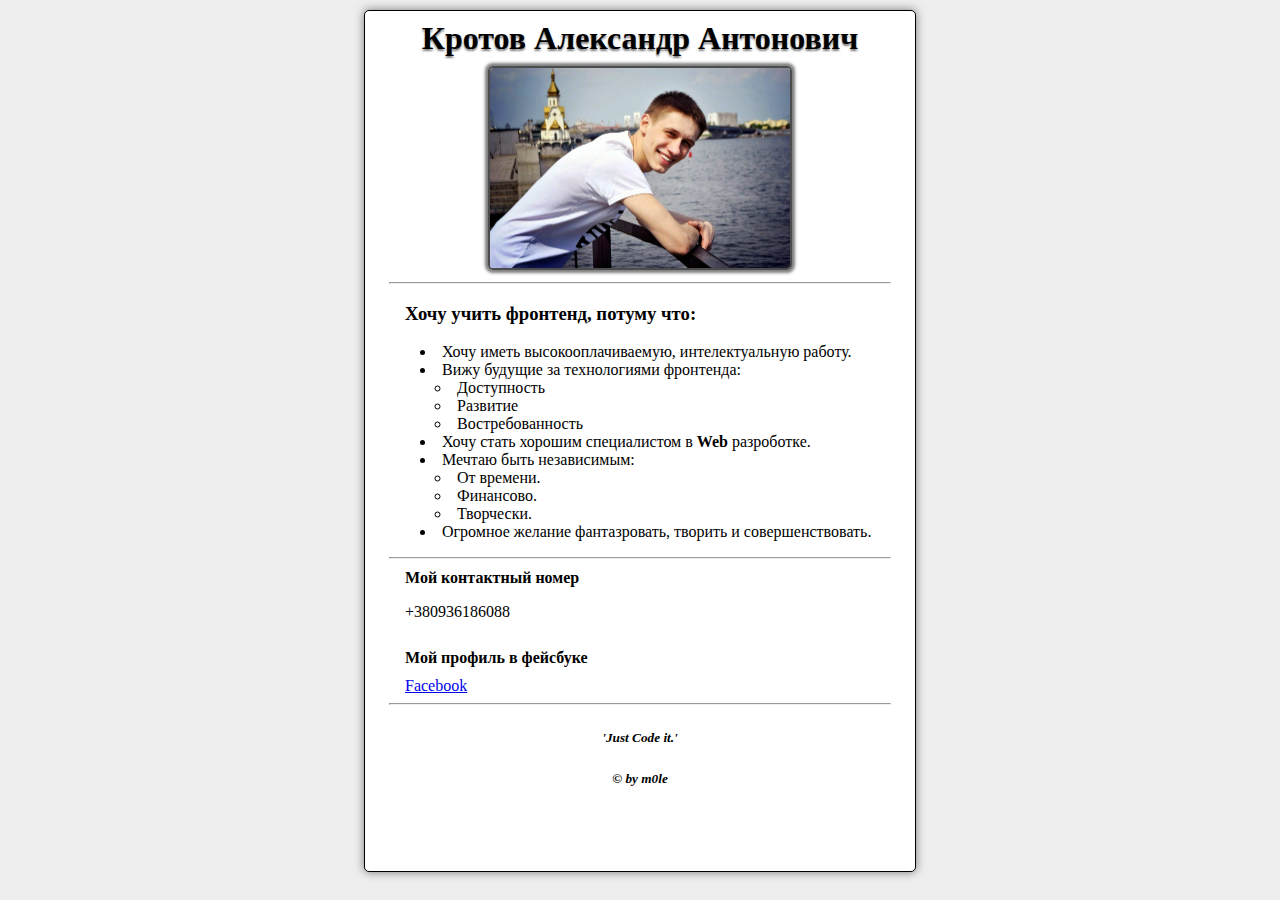
<file: markup/home/lesson1/index.html>
﻿<!DOCTYPE html>
<html lang="ru">
<head>
  <meta charset="UTF-8">
  <title>HomeTask</title>
  <link rel="stylesheet" href="css/Main.css">
  <link rel="shortcut icon" href="img/ico.ico" type="image/x-icon">
</head>
<body>
  <div class="content">
    <h1>Кротов Александр Антонович</h1>
    <img src="img/ava.jpg" alt="Фото">
    <hr>
    <div class="text">
      <h3>Хочу учить фронтенд, потуму что:</h3>
      <ul>
        <li>Хочу иметь высокооплачиваемую, интелектуальную работу.</li>
        <li>Вижу будущие за технологиями фронтенда:</li>
        <li class=li-inside>
          <ul class="inside">
            <li>Доступность</li>
            <li>Развитие</li>
            <li>Востребованность</li>
          </ul>
        </li>
        <li>Хочу стать хорошим специалистом в <b>Web</b> разроботке.</li>
        <li>Мечтаю быть независимым:</li>
        <li class=li-inside>
          <ul class="inside">
            <li>От времени.</li>
            <li>Финансово.</li>
            <li>Творчески.</li>
          </ul>
        </li>
        <li>Огромное желание фантазровать, творить и совершенствовать.</li>
      </ul>
    </div>
    <hr>
    <div class="text">
      <h4>Мой контактный номер</h4>
      <p>+380936186088</p>
      <div class="freeplace"></div>
      <h4>Мой профиль в фейсбуке</h4>
      <a href="https://www.facebook.com/profile.php?id=100003141360652">Facebook</a>
    </div>
    <hr>
    <h5>
      <i>'Just Code it.'</i>
    </h5>
    <h5>
      &copy;
      <i>by m0le</i>
    </h5>
  </div>
</body>
</html>
</file>
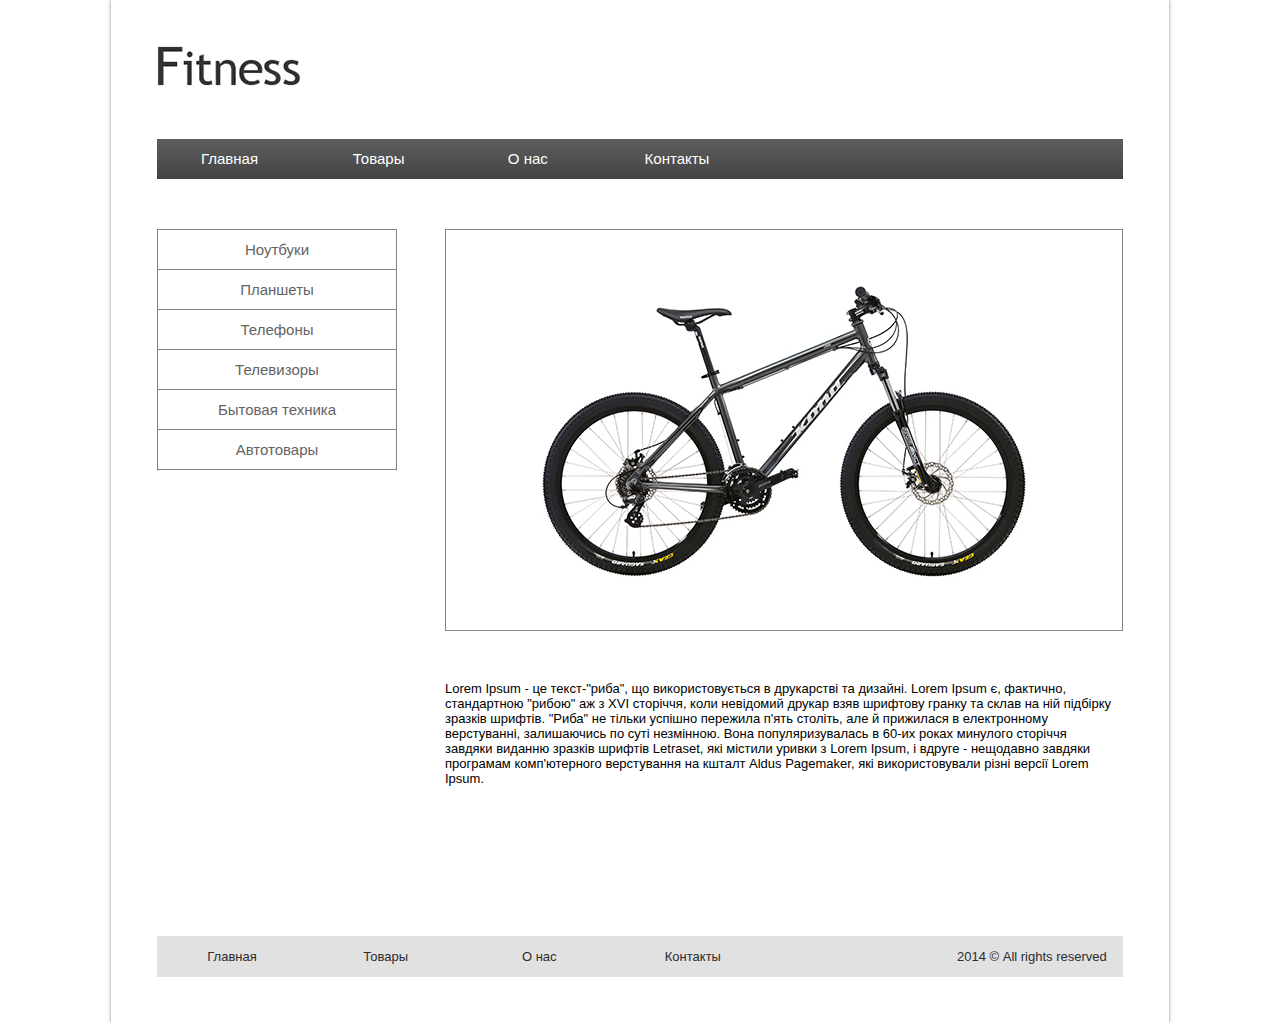
<file: markup/home/lesson3/index.html>
<!DOCTYPE html>
<html lang="ru">
<head>
  <meta charset="UTF-8">
  <title>Lesson3</title>
  <link rel="stylesheet" href="css/reset.css">
  <link rel="stylesheet" href="css/style.css">
  <link rel="shortcut icon" href="img/ico.ico" type="image/x-icon">
</head>
<body>
  <div class="wrap">
    <header>
      <div class="logo">
        <img src="img/logo.png" alt="l">
      </div>
      <div class="menu">
        <ul>
          <li>
            <a href="#">Главная</a>
          </li>
          <li>
            <a href="#">Товары</a>
          </li>
          <li>
            <a href="#">О нас</a>
          </li>
          <li>
            <a href="#">Контакты</a>
          </li>
        </ul>
      </div>
    </header>
    <main>
      <div class="left-menu">
        <ul>
          <li>
            <a href="#">Ноутбуки</a>
          </li>
          <li>
            <a href="#">Планшеты</a>
          </li>
          <li>
            <a href="#">Телефоны</a>
          </li>
          <li>
            <a href="#">Телевизоры</a>
          </li>
          <li>
            <a href="#">Бытовая техника</a>
          </li>
          <li>
            <a href="">Автотовары</a>
          </li>
        </ul>
      </div>
      <div class="content">
        <div class="img">
          <img src="img/bike.png" alt="bike">
        </div>
        <div class="text">
          <p>Lorem Ipsum - це текст-"риба", що використовується в друкарстві та дизайні. Lorem Ipsum є, фактично, стандартною "рибою" аж з XVI сторіччя, коли невідомий друкар взяв шрифтову гранку та склав на ній підбірку зразків шрифтів. "Риба" не тільки успішно пережила п'ять століть, але й прижилася в електронному верстуванні, залишаючись по суті незмінною. Вона популяризувалась в 60-их роках минулого сторіччя завдяки виданню зразків шрифтів Letraset, які містили уривки з Lorem Ipsum, і вдруге - нещодавно завдяки програмам комп'ютерного верстування на кшталт Aldus Pagemaker, які використовували різні версії Lorem Ipsum.</p>
        </div>
      </div>
      <div class="clear-both">
      </div>
    </main>
    <footer>
      <ul>
        <li>
          <a href="#">Главная</a>
        </li>
        <li>
          <a href="#">Товары</a>
        </li>
        <li>
          <a href="#">О нас</a>
        </li>
        <li>
          <a href="#">Контакты</a>
        </li>
      </ul>
      <div class="some-text">
        <p>2014</p>
        &copy;
        <p>All rights reserved</p>
      </div>
    </footer>
  </div>
</body>
</html>
</file>
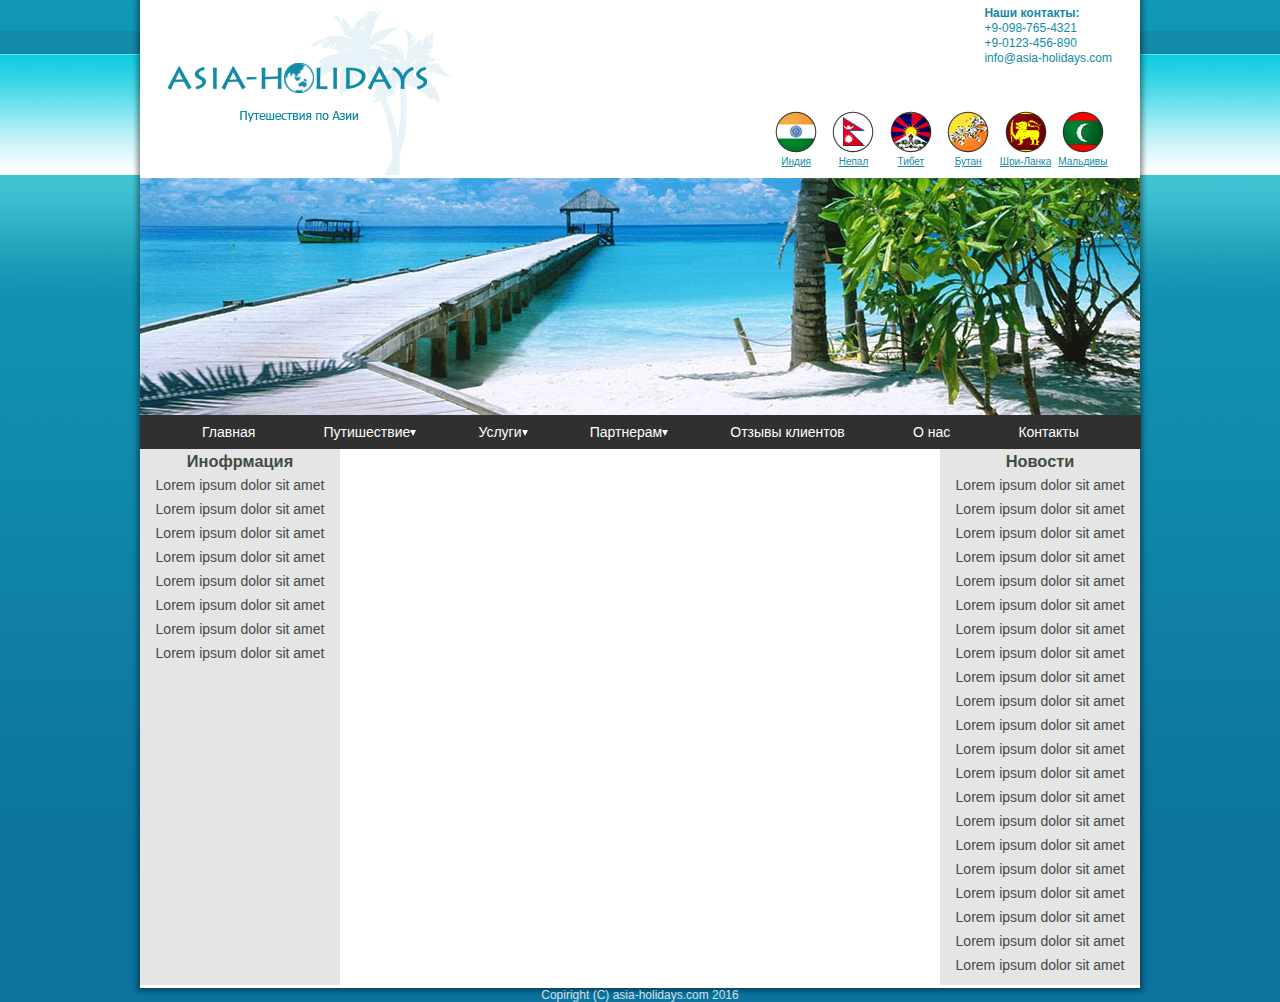
<file: markup/home/lesson4/index.html>
<!DOCTYPE html>
<html lang="ru-RU">
<head>
  <meta charset="UTF-8">
  <title>Lesson4</title>
  <link rel="stylesheet" href="css/reset.css">
  <link rel="stylesheet" href="css/style.css">
  <link rel="shortcut icon" href="img/ico.ico" type="image/x-icon">
</head>
<body>
  <div class="wrap">
    <header class="clearfix">
      <div class="logo">
          <img src="img/logo.png" alt="Logo">
      </div>
      <div class="contact">
        <ul>
          <li>
            <p><b>Наши контакты:</b><p>
          </li>
          <li>
            <p>+9-098-765-4321</p>
          </li>
          <li>
            <p>+9-0123-456-890</p>
          </li>
          <li>
            <p>info@asia-holidays.com</p>
          </li>
        </ul>
      </div>
      <div class="icon-bar">
        <ul>
          <li>
            <a href="#">
              <img src="img/india.png" alt="India">
              <p>Индия</p>
            </a>
          </li>
          <li>
            <a href="#">
              <img src="img/nepal.png" alt="nepal">
              <p>Непал</p>
            </a>
          </li>
          <li>
            <a href="#">
              <img src="img/tibet.png" alt=tibet"">
              <p>Тибет</p>
            </a>
          </li>
          <li>
            <a href="#">
              <img src="img/bhutan.png" alt=bhutan"">
              <p>Бутан</p>
            </a>
          </li>
          <li>
            <a href="#">
              <img src="img/sri-lanka.png" alt="sri-lanka">
              <p>Шри-Ланка</p>
            </a>
          </li>
          <li>
            <a href="#">
              <img src="img/maldivies.png" alt="maldivies">
              <p>Мальдивы</p>
            </a>
          </li>
        </ul>
      </div>
      <div class="clearfix">
      </div>
    </header>
    <div class="photo">
      <img src="img/photo.jpg" alt="photo">
    </div>
    <div class="content clearfix">
      <div class="menu">
        <div class="block block-row">
          <a class="menu-link" href="#">
            Главная
          </a>
        </div>
        <div class="block block-row triangle triangle-trips">
          <a class="menu-link" href="#">
            Путишествие
          </a>
          <div class="submenu submenu-trips">
            <div class="block block-column">
              <a class="menu-link" href="#">
              Путишествие 1
            </a>
            </div>
            <div class="block block-column">
              <a class="menu-link" href="#">
                Путишествие 2
              </a>
            </div>
            <div class="block block-column">
              <a class="menu-link" href="#">
                Путишествие 3
              </a>
            </div>
            <div class="block block-column">
              <a class="menu-link" href="#">
                Путишествие 4
              </a>
            </div>
            <div class="block block-column">
              <a class="menu-link" href="#">
                Путишествие 5
              </a>
            </div>
          </div>
        </div>
        <div class="block block-row triangle triangle-services">
          <a class="menu-link" href="#">
            Услуги
          </a>
          <div class="submenu submenu-services">
            <div class="block block-column">
              <a class="menu-link" href="#">
                Услуги 1
              </a>
            </div>
            <div class="block block-column">
              <a class="menu-link" href="#">
                Услуги 2
              </a>
            </div>
            <div class="block block-column">
              <a class="menu-link" href="#">
                Услуги 3
              </a>
            </div>
            <div class="block block-column">
              <a class="menu-link" href="#">
                Услуги 4
              </a>
            </div>
            <div class="block block-column">
              <a class="menu-link" href="#">
                Услуги 5
              </a>
            </div>
          </div>
        </div>
        <div class="block block-row triangle triangle-partners">
          <a class="menu-link" href="#">
            Партнерам
          </a>
            <div class="submenu submenu-partners">
              <div class="block block-column">
                <a class="menu-link" href="#">
                  Партнерам 1
                </a>
              </div>
              <div class="block block-column">
                <a class="menu-link" href="#">
                  Партнерам 2
                </a>
              </div>
              <div class="block block-column">
                <a class="menu-link" href="#">
                  Партнерам 3
                </a>
              </div>
              <div class="block block-column">
                <a class="menu-link" href="#">
                  Партнерам 4
                </a>
              </div>
              <div class="block block-column">
                <a class="menu-link" href="#">Партнерам 5
                </a>
              </div>
            </div>
        </div>
        <div class="block block-row">
          <a class="menu-link" href="#">
            Отзывы клиентов
          </a>
        </div>
        <div class="block block-row">
          <a class="menu-link" href="#">
            О нас
          </a>
        </div>
        <div class="block block-row">
          <a class="menu-link" href="#">
            Контакты
          </a>
        </div>
      </div>
      <div class="content-aside content-aside-left">
        <h3>Инофрмация</h3>
        <p>
          Lorem ipsum dolor sit amet
          Lorem ipsum dolor sit amet
          Lorem ipsum dolor sit amet
          Lorem ipsum dolor sit amet
          Lorem ipsum dolor sit amet
          Lorem ipsum dolor sit amet
          Lorem ipsum dolor sit amet
          Lorem ipsum dolor sit amet
        </p>
      </div>
      <div class="content-aside content-aside-right">
        <h3>Новости</h3>
        <p>
          Lorem ipsum dolor sit amet
          Lorem ipsum dolor sit amet
          Lorem ipsum dolor sit amet
          Lorem ipsum dolor sit amet
          Lorem ipsum dolor sit amet
          Lorem ipsum dolor sit amet
          Lorem ipsum dolor sit amet
          Lorem ipsum dolor sit amet
          Lorem ipsum dolor sit amet
          Lorem ipsum dolor sit amet
          Lorem ipsum dolor sit amet
          Lorem ipsum dolor sit amet
          Lorem ipsum dolor sit amet
          Lorem ipsum dolor sit amet
          Lorem ipsum dolor sit amet
          Lorem ipsum dolor sit amet
          Lorem ipsum dolor sit amet
          Lorem ipsum dolor sit amet
          Lorem ipsum dolor sit amet
          Lorem ipsum dolor sit amet
          Lorem ipsum dolor sit amet
        </p>
      </div>
    </div>
  </div>
    <footer>
      <p>Copiright (C) asia-holidays.com 2016</p>
    </footer>
</body>
</html>
</file>
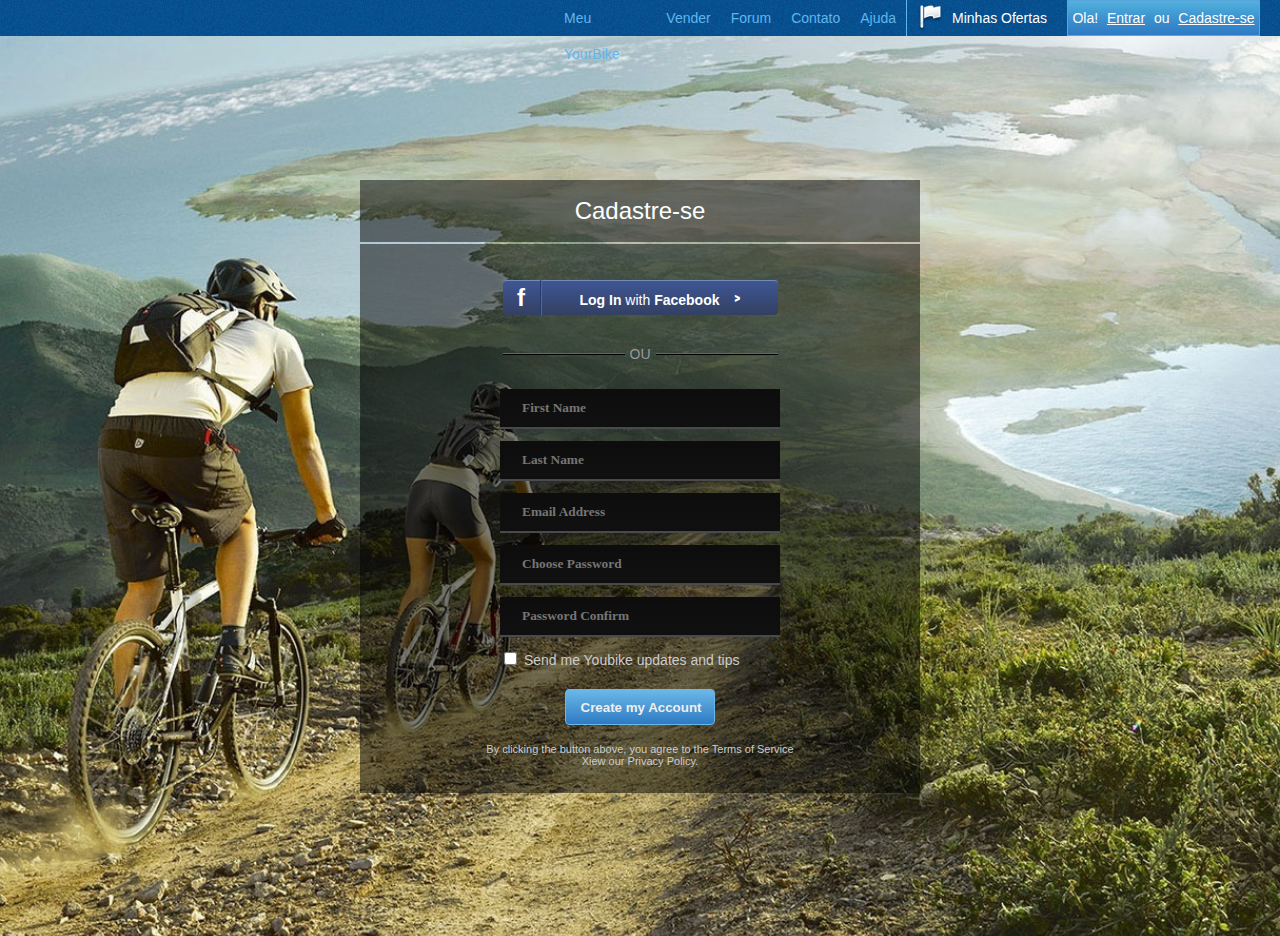
<file: markup/home/lesson5/index.html>
<!DOCTYPE html>
<html lang="ru">
<head>
  <meta charset="UTF-8">
  <title>Lesson5</title>
  <link rel="stylesheet" href="css/reset.css">
  <link rel="stylesheet" href="css/style.css">
  <link rel="shortcut icon" href="img/ico.ico" type="image/x-icon">
  <link href='https://fonts.googleapis.com/css?family=Oswald:700' rel='stylesheet' type='text/css'>
</head>
<body>
  <header class="header">
    <div class="main-menu">
      <div class="block"><a href="#">Meu YourBike</a></div>
      <div class="block"><a href="#">Vender</a></div>
      <div class="block"><a href="#">Forum</a></div>
      <div class="block"><a href="#">Contato</a></div>
      <div class="block"><a href="#">Ajuda</a></div>
    </div>
    <div class="oferset">
      <img src="img/flag.png" alt="flag">
      <a href="#">Minhas Ofertas</a>
    </div>
    <div class="login-menu">
      <p>Ola!</p>
      <a href="#">Entrar</a>
      <p>ou</p>
      <a href="#">Cadastre-se</a>
    </div>
  </header>
  <div class="wrapper">
      <div class="sub-header">
        <p>Cadastre-se</p>
      </div>
      <div class="cadastre-form">
      <div class="fb">
        <div class="fb-block fb-logo">
          <a href="#"><p>f</p></a>
        </div>
        <div class="fb-block fb-text">
          <a href="#"><b>Log In </b>with<b> Facebook</b>&emsp;<p class="arrow">></p>
          </a>
        </div>
      </div>
      <div class="ou">
        <div class="ou-line"></div>
        <p>OU</p>
        <div class="ou-line"></div>
      </div>
      <div class="form">
        <form action="">
          <input type="text" class="input" name="First Name" placeholder="First Name">
          <input type="text" class="input" name="Last Name" placeholder="Last Name">
          <input type="text" class="input" name="Email Address" placeholder="Email Address">
          <input type="password" class="input" name="Choose Password" placeholder="Choose Password">
          <input type="password" class="input" name="Confirm Password" placeholder="Password Confirm">
          <div class="checkbox">
            <input type="checkbox" name="Term" id="Term">
            <label for="Term">Send me Youbike updates and tips</label>
          </div>
            <button type="button" name="Create my Account"><a href="#">Create my Account</a></button>
        </form>
      </div>
      <div class="sub-footer">
        <p>By clicking the button above, you agree to the Terms of Service
        </p>
        <p>
          Xiew our Privacy Policy.
        </p>
      </div>
    </div>
  </div>
</body>
</html>
</file>
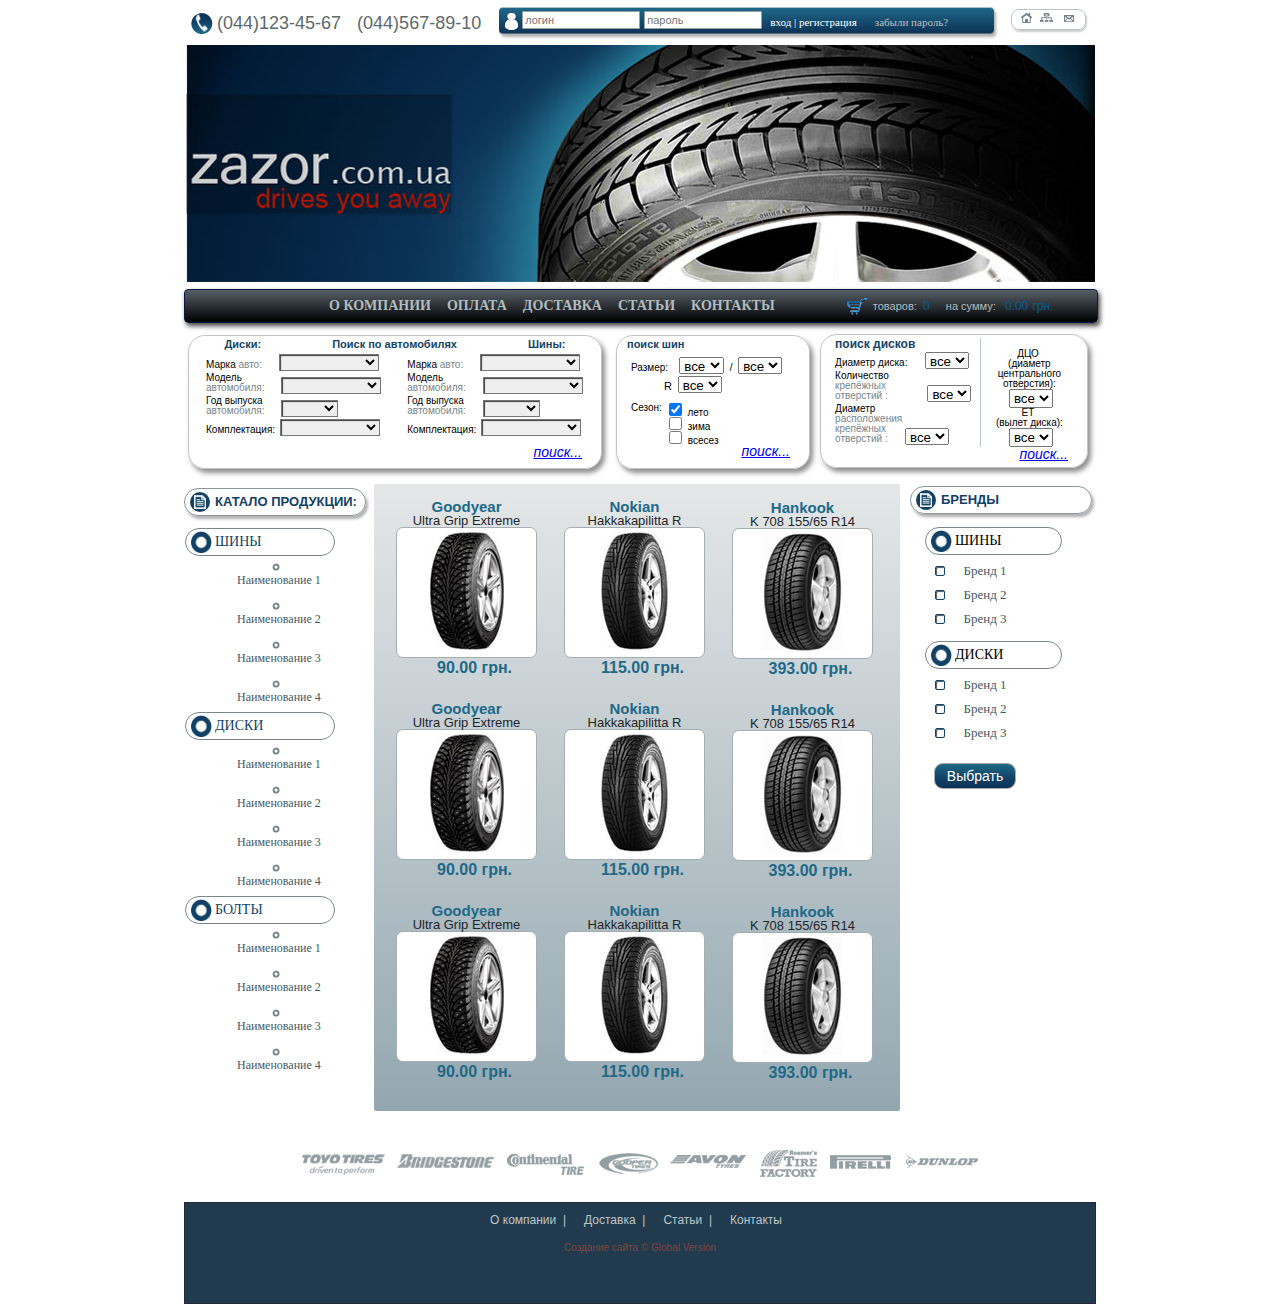
<file: markup/home/lesson6/index.html>
<!DOCTYPE html>
<html lang="ru">
<head>
  <meta charset="UTF-8">
  <title>Lesson6</title>
  <link rel="stylesheet" href="css/reset.css">
  <link rel="stylesheet" href="css/style.css">
  <link rel="shortcut icon" href="img/ico.ico" type="image/x-icon">
  <link href='https://fonts.googleapis.com/css?family=Oswald:700' rel='stylesheet' type='text/css'>
</head>
<body>
  <div class="wrapper">
    <header>
      <address class="phone">
        <img src="img/phone.png" alt="phone">
        <span class="phone1">(044)123-45-67</span>
        <span class="phone2">(044)567-89-10</span>
      </address>
      <div class="login">
        <form action="#" >
          <img src="img/avtoriz.png" alt="login">
          <input type="text" placeholder="логин" class="input">
          <input type="password" placeholder="пароль" class="input">
          <div class="log-reg">
            <a href="#">вход</a>
            <span style="color: #fff">|</span>
            <a href="#">регистрация</a>
          </div>
          <div class="forget">
            <a href="#">забыли пароль?</a>
          </div>
        </form>
      </div>
      <div class="sub-nav">
        <a href="#" class="home"><img src="img/home.png" alt="home"></img></a>
        <a href="#" class="site-map"><img src="img/site-map.png" alt="site-map"></img></a>
        <a href="#" class="mail"><img src="img/mail.png" alt="mail"></img></a>
      </div>
    </header>
    <div class="main-img">
      <img src="img/zazor.jpg" alt="main-img">
    </div>
    <nav>
      <div class="nav">
        <div class="menu">
          <ul>
            <li>
              <a href="#" class="o-companii">О КОМПАНИИ</a>
            </li>
            <li>
              <a href="#" class="oplata">ОПЛАТА</a>
            </li>
            <li>
              <a href="#" class="dostavka">ДОСТАВКА</a>
            </li>
            <li>
              <a href="#" class="statii">СТАТЬИ</a>
            </li>
            <li>
              <a href="#" class="contacti">КОНТАКТЫ</a>
            </li>
          </ul>
        </div>
        <div class="shoping-cart">
          <img src="img/cart.png" alt="cart">
          <span>&nbsp;&nbsp;товаров:&nbsp;&nbsp;</span>
          <span class="number" id="goods">0</span>
          <span>&nbsp;&nbsp;&nbsp;&nbsp;на сумму:&nbsp;&nbsp;&nbsp;</span>
          <span class="number" id="sum">0.00</span>
          <span class="number" >грн.</span>
        </div>
      </div>
      <div class="filter">
        <div class="filter-block filter-by-car">
          <div class="filter-iner-head">
            <span>Диски:</span>
            <span class="span-head">Поиск по автомобилях</span>
            <span>Шины:</span>
          </div>
          <div class="filter-by-car-select">
            <div class="filter-by-car-select-block">
              <div class="selector">
                <div class="selector-span  selector-span-marka">
                  <span>Марка </span>
                  <span style="color: #77858b; margin-right: 14px;">авто:</span>
                </div>
                <select name="cars1" class="w100" id="cars1">
                </select>
              </div>
              <div class="selector">
                <div class="selector-span selector-span-block selector-span-model">
                  <span>Модель</span>
                  <span style="color: #77858b; margin-right: 14px;">автомобиля:</span>
                </div>
                <select name="Model1" class="w100" id="Model1">
                </select>
              </div>
              <div class="selector">
                <div class="selector-span selector-span-block selector-span-year">
                  <span>Год выпуска</span>
                  <span style="color: #77858b; margin-right: 14px;">автомобиля:</span>
                </div>
                <select name="Year2" class="w57" id="Year2">
                </select>
              </div>
              <div class="selector">
                <div class="selector-span">
                  <span style="margin-right: 2px">Комплектация:</span>
                </div>
                <select name="Equipment1" class="w100" id="Equipment1">
                </select>
              </div>
            </div>
            <div class="filter-by-car-select-block filter-by-car-select-block-tire">
              <div class="selector">
                <div class="selector-span  selector-span-marka">
                  <span>Марка </span>
                  <span style="color: #77858b; margin-right: 14px;">авто:</span>
                </div>
                <select name="cars1" class="w100" id="cars1">
                </select>
              </div>
              <div class="selector">
                <div class="selector-span selector-span-block selector-span-model">
                  <span>Модель</span>
                  <span style="color: #77858b; margin-right: 14px;">автомобиля:</span>
                </div>
                <select name="Model1" class="w100" id="Model1">
                </select>
              </div>
              <div class="selector">
                <div class="selector-span selector-span-block selector-span-year">
                  <span>Год выпуска</span>
                  <span style="color: #77858b; margin-right: 14px;">автомобиля:</span>
                </div>
                <select name="Year2" class="w57" id="Year2">
                </select>
              </div>
              <div class="selector">
                <div class="selector-span">
                  <span style="margin-right: 2px">Комплектация:</span>
                </div>
                <select name="Equipment1" class="w100" id="Equipment1">
                </select>
              </div>
            </div>
          </div>
          <div class="search clearfix">
            <a href="#">поиск...</a>
          </div>
        </div>
        <div class="filter-block filter-by-tire">
          <form action="#" method="get">
            <div class="filter-iner-head filter-iner-headstart filter-by-tire-head">
              <span class="span-head">поиск шин</span>
            </div>
            <div class="filter-by-tire-block">
              <div class="selector filter-prop-size">
                <div class="selector-span">
                  <span>Размер:&nbsp;&nbsp;&nbsp;</span>
                </div>
                <select name="width">
                  <option value="">все</option>
                  <option value="145">145</option>
                </select>
                <span>&nbsp;/&nbsp;</span>
                <select name="profile">
                  <option value="">все</option>
                  <option value="35">35</option>
                </select>
              </div>
              <div class="filter-prop-radius selector">
                <div class="selector-span">
                  <span>R</span>
                </div>
                <select name="diametr">
                  <option value="">все</option>
                </select>
              </div>
              <div class="search-prop-season selector">
                  <div class="selector-span">
                    <span>Сезон:</span>
                  </div>
                  <div class="chek-div chek-div-summer">
                    <input type="checkbox" name="season" value="1" checked="">
                    <span>лето</span><br>
                  </div>
                <div class="check-div">
                  <input type="checkbox" name="season" value="2">
                  <span>зима</span><br>
                </div>
                <div class="check-div">
                  <input type="checkbox" name="season" value="3">
                  <span>всесез</span><br>
                </div>
              </div>
            </div>
            <div class="search clearfix">
              <a href="#">поиск...</a>
            </div>
          </form>
        </div>
        <div class="filter-block filter-by-wheels .filter-iner-head">
          <form method="get" action="/search">
            <div class="filter-by-wheels-left ">
              <span class="span-head filter-by-wheels-head">поиск дисков</span>
              <div class="wheels-left">
                <div class=0"filter-properties tires-prop">
                  <div class="selector selector-diameter-wheel">
                    <div class="selector-span">
                      <span>Диаметр диска:&nbsp;</span>
                    </div>
                    <select name="diametr">
                      <option value="">все</option>
                      <option value="1">12</option>
                    </select>
                  </div>
                  <div class="selector selector-number">
                  <div class="selector-span selector-span-block">
                      <span>Количество&nbsp;</span>
                      <span style="color: #77858b;">крепёжных</span>
                      <span style="color: #77858b;">отверстий :</span>
                    </div>
                      <select name="numbers_pitch_circle">
                      <option value="">все</option>
                      <option value="4">4</option>
                    </select>
                  </div>
                  <div class="selector selector-diametеr-holes">
                    <div class="selector-span selector-span-block">
                      <span>Диаметр&nbsp;
                        <span style="color: #77858b;">расположения</span>
                        <span style="color: #77858b;">крепёжных</span>
                        <span style="color: #77858b;">отверстий :</span>
                      </span>
                    </div>
                    <select name="PCD">
                      <option value="">все</option>
                      <option value="98">98</option>
                    </select>
                  </div>
                </div>
              </div>
            </div>
            <div class="wheels-right">
              <span>ДЦО&nbsp;</span><br>
              <span>(диаметр</span>
              <span>центрального</span>
              <span>отверстия):</span>
              <select name="centerbore">
                <option value="">все</option>
              </select>
              <span>ЕТ&nbsp;<br>
                <span>(вылет диска):</span>
              </span>
              <select name="offset">
                <option value="">все</option>
                <option value="20">20</option>
              </select>
            </div>
            <div class="search search-by-wheels clearfix">
              <a href="#">поиск...</a>
            </div>
          </form>
        </div>
      </div>
    </nav>
    <div class="wrapper-content">
      <aside class="catalog">
        <div class="catalog-header">
          <div class="catalog-header-image">
            <img src="img/cat-logo.png" alt="catalog">
          </div>
          <span>КАТАЛО ПРОДУКЦИИ:</span>
        </div>
        <ul>
          <li  class="catalog-sub-head">
            <div class="catalog-sub-head-block">
              <img src="img/marker.png" alt="marker">
              <span>ШИНЫ</span>
            </div>
            <ul class="catalog-value">
              <li><a href="#">Наименование 1</a></li>
              <li><a href="#">Наименование 2</a></li>
              <li><a href="#">Наименование 3</a></li>
              <li><a href="#">Наименование 4</a></li>
            </ul>
          </li>
          <li class="catalog-sub-head">
            <div class="catalog-sub-head-block">
              <img src="img/marker.png" alt="marker">
              <span>ДИСКИ</span>
            </div>
            <ul class="catalog-value">
              <li><a href="#">Наименование 1</a></li>
              <li><a href="#">Наименование 2</a></li>
              <li><a href="#">Наименование 3</a></li>
              <li><a href="#">Наименование 4</a></li>
            </ul>
          </li>
          <li class="catalog-sub-head">
            <div class="catalog-sub-head-block">
              <img src="img/marker.png" alt="marker">
              <span>БОЛТЫ</span>
            </div>
            <ul class="catalog-value">
              <li><a href="#">Наименование 1</a></li>
              <li><a href="#">Наименование 2</a></li>
              <li><a href="#">Наименование 3</a></li>
              <li><a href="#">Наименование 4</a></li>
            </ul>
          </li>
        </ul>
      </aside>
      <main>
        <div class="main-goodyear">
          <section>
            <div class="position">
              <span class="span15">Goodyear</span>
              <span class="span13">Ultra Grip Extreme</span>
              <div class="main-position-img-block">
                <a href="#"><img src="img/goodyear.png" alt="wheel"></a>
              </div>
              <span class="span16">90.00 грн.</span>
            </div>
            <div class="position">
              <span class="span15">Goodyear</span>
              <span class="span13">Ultra Grip Extreme</span>
              <div class="main-position-img-block">
              <a href="#">  <img src="img/goodyear.png" alt="wheel"></a>
              </div>
              <span class="span16">90.00 грн.</span>
            </div>
            <div class="position">
              <span class="span15">Goodyear</span>
              <span class="span13">Ultra Grip Extreme</span>
              <div class="main-position-img-block">
                <a href="#"><img src="img/goodyear.png" alt="wheel"></a>
              </div>
              <span class="span16">90.00 грн.</span>
            </div>
          </section>
        </div>
        <div class="main-nokian">
          <section>
            <div class="position">
              <span class="span15">Nokian</span>
              <span class="span13">Hakkakapilitta R</span>
              <div class="main-position-img-block">
                <a href="#"><img src="img/nokian.png" alt="wheel"></a>
              </div>
              <span class="span16">115.00 грн.</span>
            </div>
            <div class="position">
              <span class="span15">Nokian</span>
              <span class="span13">Hakkakapilitta R</span>
              <div class="main-position-img-block">
                <a href="#"><img src="img/nokian.png" alt="wheel"></a>
              </div>
              <span class="span16">115.00 грн.</span>
            </div>
            <div class="position">
              <span class="span15">Nokian</span>
              <span class="span13">Hakkakapilitta R</span>
              <div class="main-position-img-block">
                <a href="#"><img src="img/nokian.png" alt="wheel"></a>
              </div>
              <span class="span16">115.00 грн.</span>
            </div>
          </section>
        </div>
        <div class="main-hankook">
          <section>
            <div class="position">
              <span class="span15">Hankook</span>
              <span class="span13">K 708 155/65 R14</span>
              <div class="main-position-img-block">
              <a href="#">  <img src="img/hankook.png" alt="wheel"></a>
              </div>
              <span class="span16">393.00 грн.</span>
            </div>
            <div class="position">
              <span class="span15">Hankook</span>
              <span class="span13">K 708 155/65 R14</span>
              <div class="main-position-img-block">
                <a href="#"><img src="img/hankook.png" alt="wheel"></a>
              </div>
              <span class="span16">393.00 грн.</span>
            </div>
            <div class="position">
              <span class="span15">Hankook</span>
              <span class="span13">K 708 155/65 R14</span>
              <div class="main-position-img-block">
                <a href="#"><img src="img/hankook.png" alt="wheel"></a>
              </div>
              <span class="span16">393.00 грн.</span>
            </div>
          </section>
        </div>
      </main>
      <aside class="brands">
        <form action="#">
          <div class="catalog-header breands-header">
            <div class="catalog-header-image">
              <img src="img/cat-logo.png" alt="catalog">
            </div>
            <span>БРЕНДЫ</span>
          </div>
          <div class="catalog-sub-head-block brands-sub-head-block">
            <img src="img/marker.png" alt="marker">
            <span>ШИНЫ</span>
          </div>
          <div class="brands-block brands-tire">
            <input type="checkbox" id="brand 1">
            <label for="brand 1">
              Бренд 1
            </label>
            <input type="checkbox" id="brand 2">
            <label for="brand 2">
              Бренд 2
            </label>
            <input type="checkbox" id="brand 3">
            <label for="brand 3">
              Бренд 3
            </label>
          </div>
          <div class="catalog-sub-head-block brands-sub-head-block">
            <img src="img/marker.png" alt="marker">
            <span>ДИСКИ</span>
          </div>
          <div class="brands-block brands-wheels">
            <input type="checkbox" id="brand2-1">
            <label for="brand2-1">
              Бренд 1
            </label>
            <input type="checkbox" id="brand2-2">
            <label for="brand2-2">
              Бренд 2
            </label>
            <input type="checkbox" id="brand2-3">
            <label for="brand2-3">
              Бренд 3
            </label>
          </div>
          <button type="button" name="select">Выбрать</button>
        </form>
      </aside>
    </div>
    <footer>
      <div class="footer-img">
        <img src="img/brandlogo.png" alt="brandlogo">
      </div>
      <div class="footer-block">
        <div class="footer-block-menu">
          <ul>
            <li><a href="#">О компании&nbsp;&nbsp;|</a></li>
            <li><a href="#">Доставка&nbsp;&nbsp;|</a></li>
            <li><a href="#">Статьи&nbsp;&nbsp;|</a></li>
            <li><a href="#">Контакты</a></li>
          </ul>
        </div>
        <div class="copyright">
          <spann>
            Создание сайта © Global Version
          </spann>
        </div>
      </div>
    </footer>
  </div>
</body>
</html>
</file>
<file: markup/home/lesson1/css/Main.css>
body {
  font: 1em Helvetica bold;
  text-align: center;
  margin: auto;
  background-color: #eee;
}
.content {
  background-color: #fff;
  width: 550px;
  height: 860px;
  margin: 10px auto;
  border: 1px solid black;
  border-radius: 5px;
  -webkit-border-radius: 5px;
  -moz-border-radius: 5px;
  -ms-border-radius: 5px;
  box-shadow: 0 0 10px rgba(0, 0, 0, .5);
  -webkit-box-shadow: 0 0 10px rgba(0, 0, 0, .5);
  -moz-box-shadow: 0 0 3px rgba(0, 0, 0, .5);
  -ms-box-shadow: 0 0 3px rgba(0, 0, 0, .5);
}
.text {
  text-align: left;
  margin: 0 40px;
}
h1 {
  margin: 9px 0;
  text-shadow: 0 2px 2px rgba(0, 0,0, .5);
  -moz-text-shadow: 0 2px 2px rgba(0 ,0, 0, .5);
  -ms-text-shadow: 0 2px 2px rgba(0, 0, 0, .5);
}
img {
  border: 2px solid rgba(0, 0, 0, 0.7);
  border-radius: 5px;
  box-shadow: 0 0 3px 3px rgba(0, 0, 0, .5);
  width: 300px;
  height: 200px;
}
h4 {
  margin: 10px  0;
}
h5 {
  margin-top: 25px;
}
hr {
  color: black;
  width: 500px;
}
.li-inside {
  list-style-type: none;
}
ul {
  text-align: left;
  list-style-position: inside;
  padding-left: 15px;
}
.freeplace {
  padding: 1px;
  margin: 0;
}

/*ADAPTIVE
============*/

@media screen and (max-width: 600px ) {
  .content {
    width: 400px;
    height: auto;
  }
   hr {
    width: 250px;
  }
}
@media screen and (max-width: 400px ) {
  .content {
    width: 100%;
    height: auto;
  }
  img {
  width: 200px;
  height: 150px;
  }
  hr {
    width: 250px;
  }
}
</file>
<file: markup/home/lesson3/css/style.css>
body {
  font: 15px sans-serif;
}

.wrap {
  width: 966px;
  min-height: 100vh;
  margin: 0 auto;
  padding: 46px;
  -moz-box-shadow: 0 0 3px rgba(0, 0, 0, .5);
  -ms-box-shadow: 0 5px 3px rgba(0, 0, 0, .5);
  -webkit-box-shadow: 0 0 3px rgba(0, 0, 0, .5);
  box-shadow: 0 0 3px rgba(0, 0, 0, .5);
}

.logo {
  margin-bottom: 50px;
}

.menu {
  width: 966px;
  height: 40px;
  margin-bottom: 50px;
  background: linear-gradient(to top, #444343 0%, #5e5e5e 100%);
}

.menu li {
  display: inline;
}

.menu li a {
  display: inline-block;
  width: 145px;
  height: 40px;
  color: #fff;
  line-height: 40px;
  text-align: center;
}

.menu li a:hover {
  width: 143px;
  border-right: 1px solid #838383;
  border-left: 1px solid #838383;
  background: linear-gradient(to top, #2e2e2e 0%, #4a4a4a 100%);
  color: #fff;
}

.content {
  display: inline-block;
  width: 676px;
  margin-left: 48px;
}

.left-menu {
  display: inline-block;
  position: relative;
  width: 238px;
  float: left;
  border: 1px solid #838383;
  border-bottom: 1px solid transparent;
}


.left-menu li a {
  display: block;
  width: 238px;
  height: 39px;
  border-bottom: 1px solid #838383;
  color: #656363;
  line-height: 39px;
  text-align: center;
}

.left-menu li:hover {
  background-color: #f9f9f9;
  color: #2c2c2c;
}

.img {
  width: 100%;
  margin-bottom: 50px;
  border: 1px solid #838383;
  line-height: 400px;
  text-align: center;
}

.img img {
  vertical-align: middle;
}

.text {
  width: 668px;
  font-size: 13px;
}

footer {
  position: relative;
  width: 966px;
  height: 41px;
  margin-top: 150px;
  background-color: #e1e1e1;
  color: #fff;
  font-size: 13px;
}

footer ul {
  width: 800px;
  float: left;
}

footer li {
  display: inline;
}

footer li a {
  display: inline-block;
  width: 150px;
  height: 41px;
  color: #2c2c2c;
  line-height: 41px;
  text-align: center;
}

footer li a:hover {
  text-decoration: underline;
}

footer p {
  display: inline;
}

.some-text {
  display: inline-block;
  width: 165px;
  color: #2c2c2c;
  line-height: 41px;
}
</file>
<file: markup/home/lesson4/css/style.css>
body {
  background: url('../img/bg.jpg') repeat-x;
  background-color: #0c739f;
  background-size: 1051px;
  font: 15px Tahoma, Verdana, sans-serif;
}

.clearfix:after {
  display: block;
  clear: both;
  content: '';
}

.wrap {
  width: 1000px;
  height: 988px;
  margin: 0 auto;
  margin-bottom: 0;
  background-color: #fff;
  box-shadow: 0 0 5px 3px rgba(0, 0, 0, .4);
}

/*HEADER
==========*/

header {
  height: 177px;
  padding: 0 28px;
  color: #128aa7;
  font-size: 12px;
  font-weight: 400;
}

.logo {
  margin-top: 11px;
  margin-right: 270px;
  float: left;
}

.contact {
  margin-top: 5px;
  margin-bottom: 45px;
  float: right;
}

.contact p {
  margin-top: 1px;
  margin-bottom: 1px;
}

.icon-bar {
  width: 345px;
  float: right;
  text-align: center;
  overflow: hidden;
}

.icon-bar li {
  display: inline-block;
  width: 54px;
  height: 42px;
}

.icon-bar li p {
  color: #128aa7;
  font-size: 10px;
  text-decoration: underline;
}

.icon-bar a:hover > p {
  font-size: 9px;
  font-weight: bold;
  text-decoration: none;
}

/*PHOTO
==========*/

.photo {
  width: 100%;
  height: 237px;
  /*border: 1px solid #128aa7;*/
  overflow: hidden;
}

.photo img {
  max-width: 100%;
}

/*MENU
==========*/

.menu {
  display: flex;
  position: relative;
  flex-flow: row wrap;
  justify-content: space-around;
  width: 945px;
  height: 34px;
  padding: 0 28px;
  background-color: #303030;
  font-size: 14px;
  font-weight: 400;
  line-height: 34px;
}

.menu-link {
  display: block;
  width: auto;
  height: 34px;
  background-color: #303030;
  color: #fff;
  text-decoration: none;
}

.menu-link:hover {
  color: #108eae;
}

.submenu {
  display: none;
  position: absolute;
  width: 150px;
  height: 125px;
  background-color: #303030;
  color: #fff;
  text-align: center;
  box-shadow: 0 46px 5px rgba(0, 0, 0, .75);
}

.submenu-trips {
  left: 157px;
}

.submenu-services {
  left: 289px;
}

.submenu-partners {
  left: 414px;
}

.submenu a {
  color: #fff;
}

.menu > .block:hover .submenu {
  display: block;
}

.triangle > a:after {
  position: absolute;
  top: 15px;
  border-width: 6px 3px 0;
  border-style: solid;
  border-color: #fff transparent transparent;
  content: '';
}

.triangle-trips  > a:after {
  left: 270px;
}

.triangle-services  > a:after {
  left: 382px;
}

.triangle-partners  > a:after {
  left: 522px;
}

/*CONTENT
==========*/
.content {
  height: 536px;
}

.content-aside {
  display: block;
  width: 200px;
  height: 100%;
  -webkit-background-color: rgba(0, 0, 0, .1);
  background-color: rgba(0, 0, 0, .1);
  color: #424c43;
  font-size: 14px;
  line-height: 24px;
  text-align: center;
  overflow: hidden;
}

.content-aside-left {
  float: left;
}

.content-aside-right {
  float: right;
}

/*FOOTER
==========*/

footer {
  color: #fff;
  font-size: 12px;
  text-align: center;
  opacity: .8;
}
</file>
<file: markup/home/lesson5/css/style.css>
body {
  height: 100vh;
  background: url('../img/bg.jpg') no-repeat center center fixed;
  background-size: cover;
  font: 14px Tahoma, Verdana, sans-serif;
}

/*HEADER
============*/

.header {
  display: flex;
  flex-direction: row;
  flex-wrap: nowrap;
  align-items: center;
  justify-content: flex-end;
  width: auto;
  height: 36px;
  background: url('../img/menubg.jpg');
  color: #60b5ed;
  font-weight: 400;
}

.main-menu {
  display: flex;
  align-items: center;
  justify-content: space-around;
  width: 352px;
  border-right: 1px solid #60b5ed;
}

.main-menu a {
  display: block;
  width: auto;
  height: 36px;
  padding: 0 10px;
  color: #60b5ed;
  line-height: 36px;
}

.main-menu a:hover {
  background-color: #4eabda;
  color: #fff;
}

.oferset {
  display: flex;
  align-items: center;
  justify-content: center;
  width: 160px;
}

.oferset a {
  align-items: center;
  height: 36px;
  margin: 0 9px;
  color: #fefefe;
  line-height: 36px;
}

.login-menu {
  display: flex;
  align-items: center;
  justify-content: space-around;
  width: 191px;
  height: 34px;
  margin-right: 20px;
  border: 1px solid #5aa4de;
  background: linear-gradient(top, #51b1dc 0%, #3d92cf 50%, #2e7ac4 100%);
  background: -webkit-linear-gradient(top, #51b1dc 0%, #3d92cf 50%, #2e7ac4 100%);
  background: -moz-linear-gradient(top, #51b1dc 0%, #3d92cf 50%, #2e7ac4 100%);
  background: -o-linear-gradient(top, #51b1dc 0%, #3d92cf 50%, #2e7ac4 100%);
  background: -ms-linear-gradient(top, #51b1dc 0%, #3d92cf 50%, #2e7ac4 100%);
  color: #fefefe;
}

.login-menu a {
  height: 36px;
  color: #fefefe;
  line-height: 36px;
  text-decoration: underline;
}

/*CONTENT (Cadastre-form)
=========================*/
.wrapper {
  display: flex;
  flex-flow: column;
  align-items: center;
  justify-content: center;
  width: 100%;
  height: 100%;
}

.cadastre-form {
  display: flex;
  flex-flow: column nowrap;
  align-items: center;
  width: 560px;
  height: 549px;
  background-color: rgba(0, 0, 0, .5);
}

.sub-header {
  display: flex;
  align-items: center;
  justify-content: center;
  width: 560px;
  height: 62px;
  margin-bottom: 2px;
  background-color: rgba(0, 0, 0, .5);
  color: #fff;
  font-size: 24px;
}

/*FB
==========*/
.fb {
  display: flex;
  margin-top: 36px;
}

.fb-block {
  height: 34px;
  border-top: 1px solid #7788b4;
  background: linear-gradient(top, #3e5694 0%, #334062 100%);
  background: -webkit-linear-gradient(top, #3e5694 0%, #334062 100%);
  background: -moz-linear-gradient(top, #3e5694 0%, #334062 100%);
  background: -o-linear-gradient(top, #3e5694 0%, #334062 100%);
  background: -ms-linear-gradient(top, #3e5694 0%, #334062 100%);
  line-height: 34px;
  text-align: center;
}

.fb a {
  color: #fff;
  line-height: 34px;
}

.fb-logo {
  display: inline-block;
  width: 37px;
  border-right: 1px solid #223c6d;
  border-radius: 4px 0 0 4px;
  font-size: 24px;
  font-weight: bolder;
}

.fb-text {
  display: inline-block;
  width: 236px;
  border-left: 1px solid #4c68a9;
  border-radius: 0 4px 4px 0;
}

.arrow {
  display: inline-block;
  font-family: 'Oswald', sans-serif;
  font-size: 16px;
  font-weight: bolder;
}
/*FB END
---------------*/

.ou {
  display: flex;
  flex-direction: row;
  align-items: center;
  margin-top: 31px;
  margin-bottom: 27px;
}

.ou p {
  margin: 0 5px;
  color: #999;
}

.ou-line {
  width: 122px;
  height: 0;
  border-top: 1px solid #666;
  border-bottom: 1px solid #000;
}

/*FORM
==============*/
input {
  display: block;
  border: 0;
  font-family: Tahoma;
}

.input {
  width: 276px;
  height: 36px;
  margin-bottom: 13px;
  border-bottom: 1px solid #494949;
  background: linear-gradient(to top, #111 0%, #0e0d0d 100%);
  color: #ccc;
  font-weight: bolder;
  text-indent: 1.5em;
  -moz-box-shadow: 0 1px 0 #4b4b4b, inset 0 2px 5px rgba(29, 26, 22, .2), inset 0 0 2px rgba(0, 0, 0, .1);
  -ms-box-shadow: 0 1px 0 #4b4b4b, inset 0 2px 5px rgba(29, 26, 22, .2), inset 0 0 2px rgba(0, 0, 0, .1);
  -o-box-shadow: 0 1px 0 #4b4b4b, inset 0 2px 5px rgba(29, 26, 22, .2), inset 0 0 2px rgba(0, 0, 0, .1);
  -webkit-box-shadow: 0 1px 0 #4b4b4b, inset 0 2px 5px rgba(29, 26, 22, .2), inset 0 0 2px rgba(0, 0, 0, .1);
  box-shadow: 0 1px 0 #4b4b4b, inset 0 2px 5px rgba(29, 26, 22, .2), inset 0 0 2px rgba(0, 0, 0, .1);
}

.input:focus {
  background: #1b5288;
  -moz-box-shadow: inset 0 0 5px 0 #aba,0 5px 5px 0 #242424;
  -ms-box-shadow: inset 0 0 5px 0 #aba,0 5px 5px 0 #242424;
  -o-box-shadow: inset 0 0 5px 0 #aba,0 5px 5px 0 #242424;
  -webkit-box-shadow: inset 0 0 5px 0 #aba,0 5px 5px 0 #242424;
  box-shadow: inset 0 0 5px 0 #aba,0 5px 5px 0 #242424;
}

.checkbox > * {
  display: inline-block;
  color: #ccc;
}

.form button {
  display: block;
  width: 150px;
  height: 36px;
  margin: 0 auto;
  margin-top: 21px;
  padding: 0;
  border: 1px solid #6bb8e7;
  border-radius: 4px;
  background: -moz-linear-gradient(top, #6bb8e7, #2e7ac4);
  background: -ms-linear-gradient(top, #6bb8e7, #2e7ac4);
  background: -o-linear-gradient(top, #6bb8e7, #2e7ac4);
  background: -webkit-linear-gradient(top, #6bb8e7, #2e7ac4);
  background: linear-gradient(top, #6bb8e7, #2e7ac4);
  font-weight: bold;
}

.form button a {
  display: block;
  width: 150px;
  height: 36px;
  color: #eee;
  line-height: 36px;
}
/*FORM END
-------------------*/

.sub-footer {
  margin-top: 18px;
  color: #ccc;
  font-size: 11px;
  text-align: center;
}
</file>
<file: markup/home/lesson6/css/style.css>
body {
  font-family: arial, Helvetica, sans-serif;
}

.clearfix:after {
  display: table;
  clear: both;
  content: '';
}

.wrapper {
  width: 912px;
  margin: 0 auto;
  padding: 0 44px;
  padding-top: 7px;
  text-align: center;
}

/*HEADER!!!!!
===============*/

header {
  display: flex;
  flex-flow: row;
  height: 25px;
  margin-bottom: 13px;
}

address {
  display: flex;
  flex-flow: row;
  align-items: center;
  margin-top: 8px;
  color: #5e696d;
  font-size: 18px;
  font-style: normal;
  line-height: 25px;
}

address img {
  margin-right: 4px;
  margin-left: 7px;
  vertical-align: middle;
}

.phone2 {
  margin-right: 18px;
  margin-left: 16px;
}

.login {
  display: flex;
  flex-flow: row wrap;
  align-items: center;
  width: 495px;
  height: 25px;
  border-top: 1px solid #a6c3cf;
  border-bottom: 1px solid #596d80;
  border-radius: 4px;
  background: -webkit-linear-gradient(top, #1f6787, #0c3357);
  font-family: 'Lucida Sans Unicode';
  line-height: 25px;
  box-shadow: 2px 3px 3px rgba(150, 150, 150, .75);
}

.login img {
  margin-left: 5px;
  vertical-align: middle;
}


.input {
  position: relative;
  bottom: 2px;
  width: 112px;
  height: 14px;
  border: 1px solid #9ba1a3;
  border-radius: 1px;
  font-size: 11px;
}

:-webkit-input-placeholder {
  text-indent: 5px;
}

:-moz-placeholder {
  text-indent: 5px;
}

:-ms-input-placeholder {
  text-indent: 5px;
}

.log-reg {
  display: inline-block;
  margin-right: 14px;
  margin-left: 4px;
  font-size: 11px;
}

.forget {
  display: inline-block;
  font-size: 11px;
}

.log-reg a {
  color: #fff;
  font-size: 11px;
}

.forget a {
  color: #bfbfbf;
  font-size: 11px;
}

.sub-nav {
  display: flex;
  flex-direction: row;
  justify-content: space-around;
  width: 73px;
  height: 19px;
  margin-top: 2px;
  margin-left: 17px;
  border: 1px solid #bdc4c7;
  border-radius: 8px;
  box-shadow: 1px 2px 2px rgba(0, 0, 0, .2);
}

.home {
  margin-left: 2px;
}

.site-map {
  position: relative;
  right: 3px;
}

.mail {
  position: relative;
  right: 5px;
}
/*HEADER---END!!!!*/

/*MENU!
===============*/

nav {
  margin-top: 4px;
}

.nav {
  display: flex;
  flex-flow: row;
  align-items: center;
  width: 912px;
  height: 32px;
  border: 1px solid #0d1642;
  border-radius: 4px;
  background: linear-gradient(to top, #000 0%, #576068 100%);
  color: #b1bcc0;
  box-shadow: 2px 3px 5px rgba(0, 0, 0, .75);
}

.menu ul {
  display: flex;
  flex-flow: row;
  align-items: center;
  justify-content: space-between;
  margin-left: 144px;
}

.menu li {
  flex-grow: .5;
  height: 26px;
  margin-right: 16px;
  border-radius: 15px;
}

.menu a {
  display: block;
  height: 26px;
  color: #b1bcc0;
  font-family: 'Lucida Sans Unicode';
  font-size: 14px;
  font-weight: bold;
  line-height: 26px;
  text-align: center;
}

.menu li:hover {
  background: linear-gradient(180deg, #206988 0%, #114165 59%, #0c3256 100%);
  color: #fff;
}

.menu a:hover {
  color: #fff;
}

.shoping-cart {
  display: flex;
  flex-flow: row;
  align-items: center;
  margin-left: 55px;
  font-size: 11px;
}

.number {
  margin-right: 4px;
  color: #0d5a8f;
  font-size: 12px;
}

/*MENU-END!
==============*/

/*FILTER
===============*/
.filter {
  display: flex;
  flex-flow: row;
  justify-content: space-between;
  margin-bottom: 2px;
  font-size: 10px;
}

.filter-block {
  height: 132px;
  margin-top: 12px;
  border: 1px solid #c4c4c4;
  border-radius: 17px;
  box-shadow: 3px 4px 5px rgba(104, 104, 104, .75);
}

.filter-by-car {
  position: relative;
  left: 4px;
  width: 412px;
}

.filter-iner-head {
  display: flex;
  flex-flow: row;
  justify-content: space-around;
  margin-top: 3px;
  margin-bottom: 4px;
  color: #154467;
}

.filter-iner-head span {
  font-size: 11px;
  font-weight: bold;
}

.filter-iner-headstart {
  justify-content: flex-start;
  margin-left: 10px;
}

.filter-by-car-select {
  display: flex;
  flex-flow: row wrap;
  width: 412px;
  margin-bottom: 7px;
}

.filter-by-car-select-block {
  display: inline-block;
  margin-left: 17px;
}

.filter-by-car-select-block-tire {
  margin-left: 26px;
}

.selector {
  display: block;
  margin-bottom: 2px;
  text-align: left;
}

.selector-span {
  display: inline-block;
}

.selector-span-block span {
  display: block;
}

.selector select {
  display: inline-block;
  height: 17px;
}

.w100 {
  width: 100px;
  box-shadow: inset 1px 1px 1px rgba(0, 0, 0, .75);
}

.w57 {
  width: 57px;
  box-shadow: inset 1px 1px 1px rgba(0, 0, 0, .75);
}

.search {
  display: block;
  margin-right: 19px;
  float: right;
  font-style: italic;
}

.search a {
  font-size: 14px;
  text-decoration: underline;
}

/*FILTER BY TIRE
===============*/

.filter-by-tire {
  width: 192px;
}

.filter-by-tire-head {
  margin-bottom: 7px;
}

.filter-by-tire-block {
  margin-left: 14px;
}

.filter-prop-size {
  margin-bottom: 2px;
}

.filter-prop-radius {
  margin-bottom: 2px;
  margin-left: 33px;
}

.filter-prop-radius span {
  margin-right: 3px;
  font-size: 11px;
}

.check-div {
  height: 14px;
  margin-left: 34px;
}

.chek-div-summer {
  display: inline-block;
  position: relative;
  top: 5px;
}

.filter-by-wheels {
  position: relative;
  right: 8px;
  bottom: 1px;
  width: 266px;
}

.filter-by-wheels-head {
  margin-bottom: 2px;
}

.filter-by-wheels-left {
  display: inline-block;
  width: 145px;
  margin-top: 3px;
  margin-left: 2px;
  border-right: 1px solid #bdc6ca;
  text-align: left;
}

.selector-diameter-wheel select {
  display: inline-block;
  margin-left: 12px;
}

.selector-number select {
  margin-left: 33px;
}

.selector-diameter-holes select {
  margin-left: 23px;
}

.span-head {
  display: block;
  color: #154467;
  font-size: 12px;
  font-weight: bold;
}

.wheels-right {
  display: inline-block;
  width: 91px;
}

.wheels-right select {
  display: block;
  margin-left: 25px;
}

/*FILTER---END
===============*/

/*CONTENT
==============*/

.wrapper-content {
  display: flex;
  flex-flow: row;
  justify-content: space-between;
  margin-top: 19px;
  margin-bottom: 35px;
}

/*CATALOG
===============*/

.catalog-header {
  display: flex;
  flex-flow: row;
  align-items: center;
  width: 180px;
  height: 26px;
  margin-bottom: 11px;
  border: 1px solid #8b979c;
  border-radius: 15px;
  color: #114165;
  font-size: 13px;
  line-height: 26px;
  text-align: center;
  box-shadow: 2px 3px 3px rgba(150, 150, 150, .75);
}

.catalog-header span {
  font-weight: bold;
}

.catalog-header-image {
  display: inline-block;
  width: 20px;
  height: 20px;
  margin-right: 5px;
  margin-left: 5px;
  border-radius: 30px;
  background-color: #124367;
}

.catalog ul {
  /*list-style: circle inside;*/
  padding: 0;
  color: #465961;
  list-style-image: url('../img/smallmarker.png');
  list-style-position: inside;
}

.catalog-value li {
  position: relative;
  top: 4px;
  left: 10px;
  width: 150px;
  margin-bottom: 13px;
  margin-left: 9px;
}

.catalog a {
  display: block;
  width: 150px;
  color: #465961;
  font-family: 'Lucida Sans Unicode';
  font-size: 12px;
}

.catalog a:hover {
  margin-left: 1px;
  color: #114165;
  font-size: 13px;
  font-weight: bold;
  text-decoration: underline;
}

.catalog-value li:hover {
  margin-left: 9px;
  list-style-image:  url('../img/hoversmallmarker.png');
}

.catalog-sub-head {
  position: relative;
  top: 1px;
  left: 1px;
  color: #124367;
  font-family: 'Lucida Sans Unicode';
  font-size: 14px;
  list-style: none;
}

.catalog-sub-head-block {
  display: flex;
  flex-flow: row;
  align-items: center;
  justify-content: flex-start;
  width: 148px;
  height: 26px;
  margin-top: 5px;
  border: 1px solid #79878d;
  border-radius: 15px;
  line-height: 26px;
}

.catalog-sub-head-block img {
  width: 21px;
  height: 22px;
  margin-right: 3px;
  margin-left: 5px;
}

/*CATALOG-END
==============*/

/*MAIN
===============*/

main {
  display: flex;
  position: relative;
  right: 3px;
  bottom: 4px;
  flex-flow: row wrap;
  justify-content: space-between;
  width: 526px;
  height: 627px;
  border-radius: 2px;
  background: -webkit-linear-gradient(top, #e5e7e8, #93a7b0);
}

main section {
  display: flex;
  flex-flow: column;
}

main span {
  display: block;
}

.main-goodyear {
  margin-top: 15px;
  margin-left: 22px;
}

.main-nokian {
  margin-top: 15px;
}

.main-hankook {
  margin-top: 16px;
  margin-right: 19px;
}

.position {
  margin-right: 8px;
  margin-bottom: 27px;
}

.main-position-img-block {
  display: flex;
  align-items: center;
  justify-content: center;
  width: 139px;
  height: 129px;
  border: 1px solid #a4aeb1;
  border-radius: 7px;
  background-color: #fff;
}

.span15 {
  color: #206988;
  font-size: 15px;
  font-weight: bold;
}

.span13 {
  color: #1f2528;
  font-size: 13px;
}

.span16 {
  position: relative;
  top: 2px;
  left: 8px;
  color: #206988;
  font-size: 16px;
  font-weight: bold;
}

/*MAIN-END
===============*/

/*BRANDS
===============*/
.brands {
  position: relative;
  right: 4px;
  bottom: 2px;
}

.breands-header {
  margin-bottom: 13px;
}

.brands-sub-head-block {
  position: relative;
  left: 15px;
  width: 135px;
  margin-bottom: 9px;
  font-family: 'Lucida Sans Unicode';
  font-size: 14px;
}

.brands-block {
  display: flex;
  position: relative;
  flex-flow: column;
  width:100px;
  color: #465961;
  font-family: 'Lucida Sans Unicode';
  font-size: 13px;
}

.brands-block input[type="checkbox"] {
  display: none
}

.brands-block label {
  position: relative;
  left: 25px;
  margin-bottom: 11px;
}

.brands-block label:before {
  display: inline-block;
  position: absolute;
  bottom: 1px;
  left: 0;
  width: 8px;
  height: 8px;
  margin-right: 10px;
  border: 1px solid #114165;
  border-radius: 2px;
  background-color: #fff;
  box-shadow: inset 1px 1px 1px;
  content: '';
}

input[type=checkbox]:checked + label:before {
  color: #465961;
  font-size: 13px;
  line-height: 13px;
  text-align: center;
  text-shadow: 1px 1px 1px rgba(0, 0, 0, .2);
  content: '\2713';
}

.brands-wheels {
  margin-bottom: 13px;
}

.brands button {
  position: relative;
  right: 26px;
  width: 82px;
  height: 26px;
  border: 1px solid #a7abae;
  border-radius: 9px;
  background-color: #000;
  background-image: linear-gradient(180deg, #206988 0%, #114165 59%, #0c3256 100%);
  color: #fff;
  font-size: 14px;
}

/*BRANDS-END
===============*/

/*CONTENT-END
==============*/

/*FOTTER
===============*/
.footer-img {
  margin-bottom: 22px;
}

.footer-block {
  width: 910px;
  height: 100px;
  border: 1px solid #242a3c;
  background-color: #213a4d;
}

.footer-block-menu {
  margin-top: 8px;
  margin-bottom: 16px;
}

.footer-block-menu ul {
  display: flex;
  flex-flow: row;
  justify-content: center;
}

.footer-block-menu li {
  display: block;
  margin: 0 5px;
  margin-right: 8px;
  padding-right: 5px;
}

.footer-block-menu a {
  color: #bec6c9;
  font-size: 12px;
}

.footer-block-menu a:hover {
  color: #52abcb;
}

.copyright {
  color: #7f4740;
  font-size: 10px;
}
</file>
